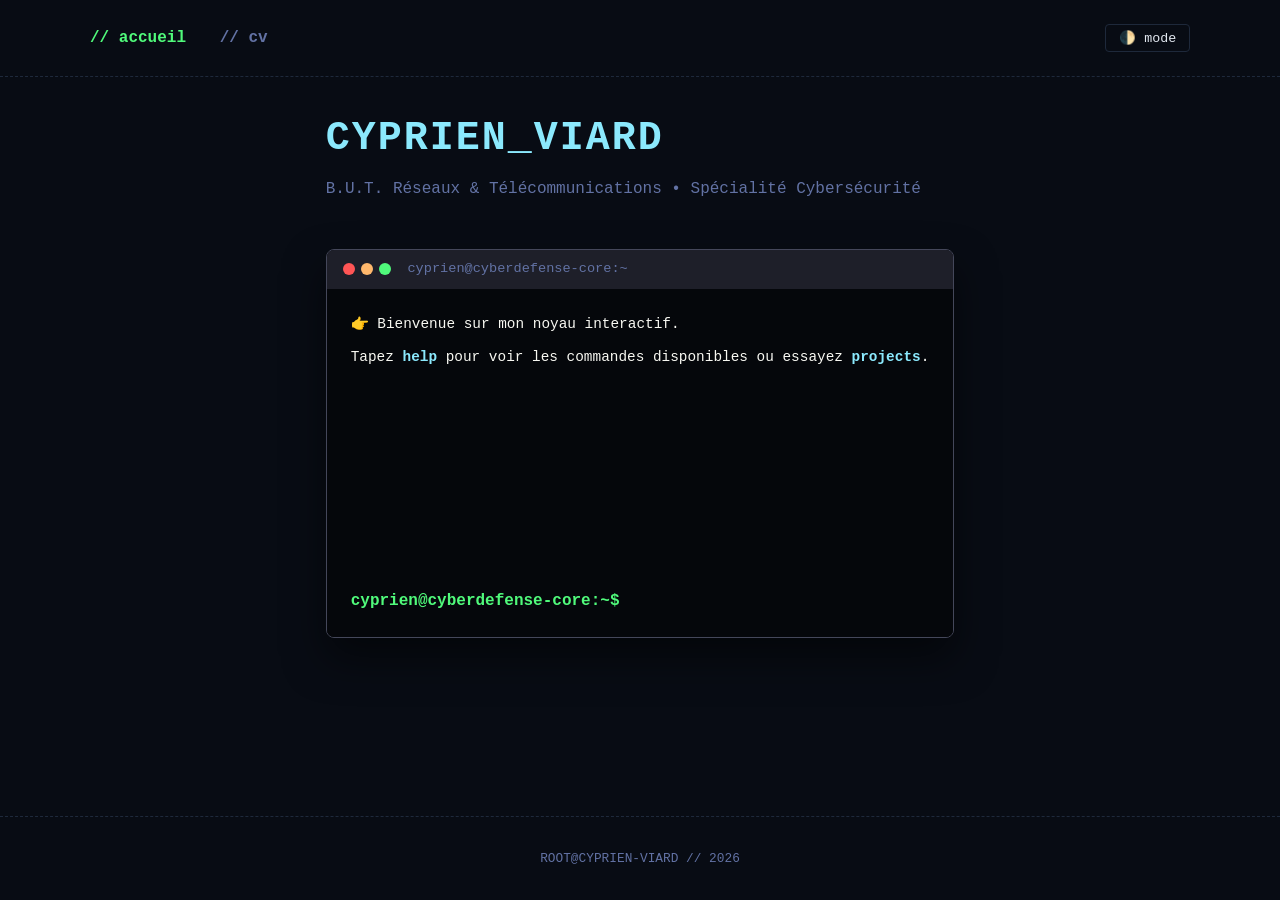
<file: index.html>
<!DOCTYPE html>
<html lang="fr" data-theme="dark">
<head>
    <meta charset="UTF-8">
    <meta name="viewport" content="width=device-width, initial-scale=1.0">
    <title>Cyprien Viard | Terminal</title>
    <link rel="stylesheet" href="style.css">
</head>
<body>
    <div id="progress-bar"></div>

    <header>
        <nav>
            <div class="nav-links">
                <a href="index.html" class="active">// accueil</a>
                <a href="cv.html">// cv</a>
            </div>
            <button id="theme-toggle">🌓 mode</button>
        </nav>
    </header>

    <main class="container">
        <section class="hero">
            <h1 class="neon-text">CYPRIEN_VIARD</h1>
            <p class="subtitle">B.U.T. Réseaux & Télécommunications • Spécialité Cybersécurité</p>
        </section>

        <section class="terminal-container card">
            <div class="terminal-header">
                <div class="terminal-buttons">
                    <span class="btn-close"></span>
                    <span class="btn-minimize"></span>
                    <span class="btn-maximize"></span>
                </div>
                <div class="terminal-title">cyprien@cyberdefense-core:~</div>
            </div>
            <div class="terminal-body" id="terminal-output">
                <div class="terminal-line">👉 Bienvenue sur mon noyau interactif.</div>
                <div class="terminal-line text-muted">Tapez <span class="highlight">help</span> pour voir les commandes disponibles ou essayez <span class="highlight">projects</span>.</div>
                <br>
            </div>
            <div class="terminal-input-row">
                <span class="terminal-prompt">cyprien@cyberdefense-core:~$</span>
                <input type="text" id="terminal-input" autofocus autocomplete="off" spellcheck="false">
            </div>
        </section>
    </main>

    <footer>
        <p>ROOT@CYPRIEN-VIARD // 2026</p>
    </footer>

    <script src="script.js"></script>
</body>
</html>
</file>
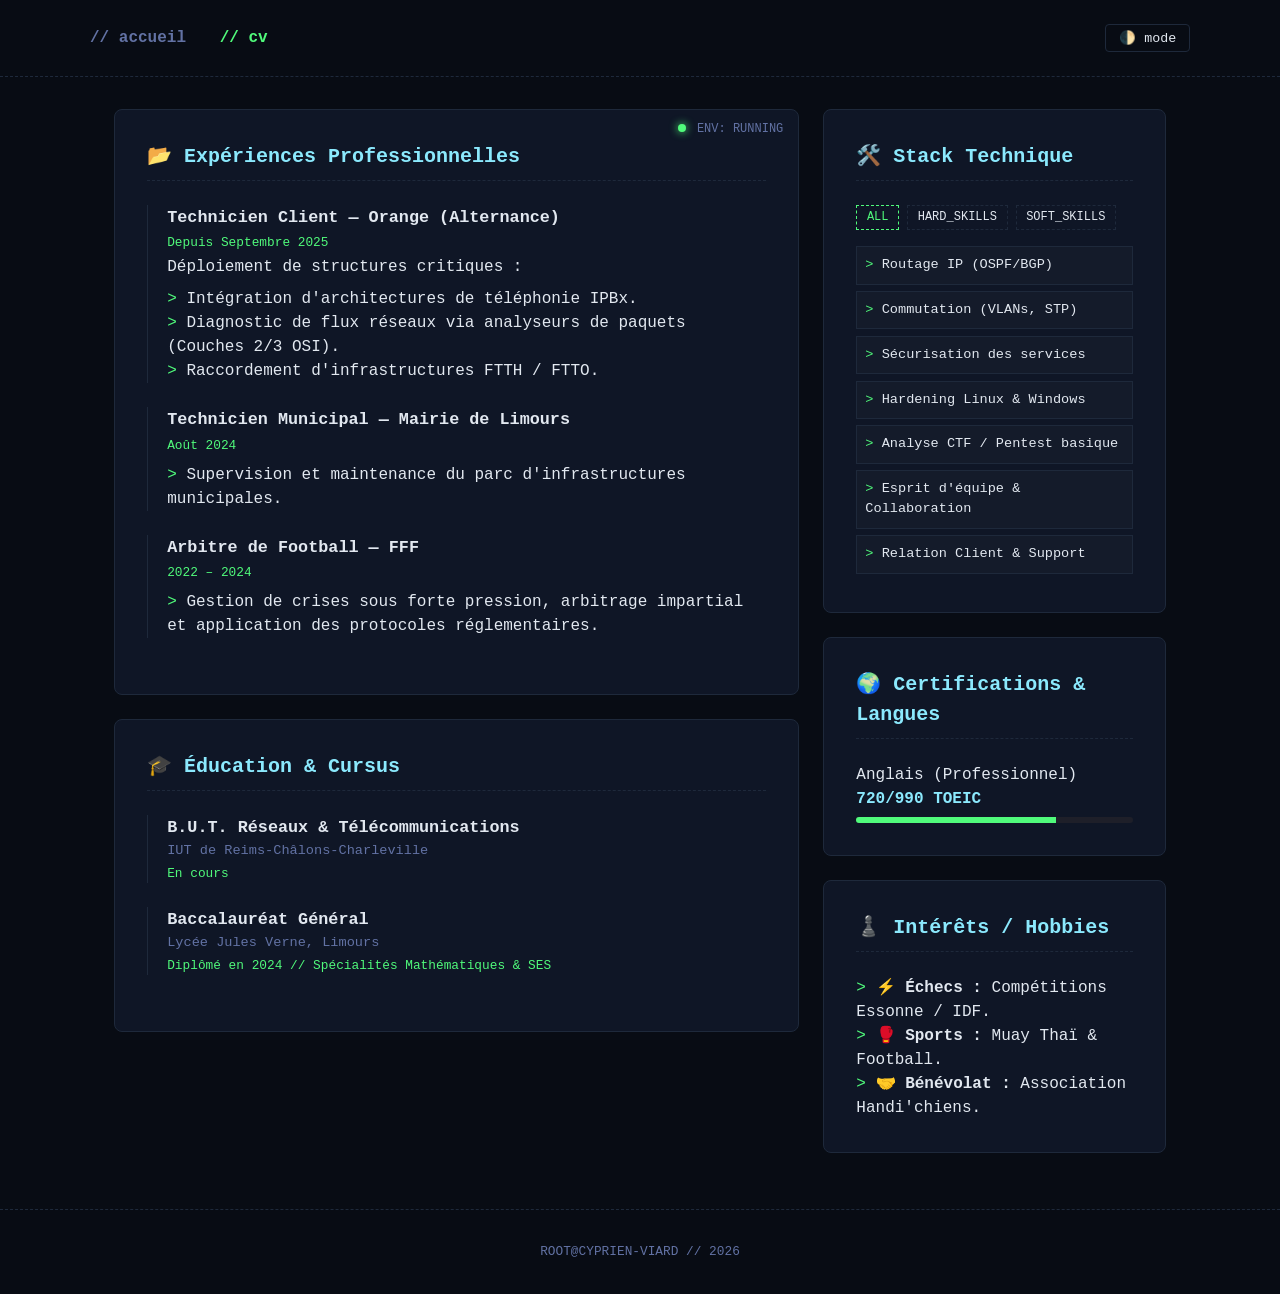
<file: cv.html>
<!DOCTYPE html>
<html lang="fr" data-theme="dark">
<head>
    <meta charset="UTF-8">
    <meta name="viewport" content="width=device-width, initial-scale=1.0">
    <title>Cyprien Viard | Infrastructure CV</title>
    <link rel="stylesheet" href="style.css">
</head>
<body>
    <div id="progress-bar"></div>

    <header>
        <nav>
            <div class="nav-links">
                <a href="index.html">// accueil</a>
                <a href="cv.html" class="active">// cv</a>
            </div>
            <button id="theme-toggle">🌓 mode</button>
        </nav>
    </header>

    <main class="container">
        <div class="cv-grid">
            <div class="main-cv-col">
                <section class="card cyber-card">
                    <div class="card-status-bar"><span class="status-dot online"></span> ENV: RUNNING</div>
                    <h2>📂 Expériences Professionnelles</h2>
                    
                    <div class="timeline-item">
                        <h3>Technicien Client — Orange (Alternance)</h3>
                        <p class="date">Depuis Septembre 2025</p>
                        <p class="text-muted">Déploiement de structures critiques :</p>
                        <ul>
                            <li>Intégration d'architectures de téléphonie IPBx.</li>
                            <li>Diagnostic de flux réseaux via analyseurs de paquets (Couches 2/3 OSI).</li>
                            <li>Raccordement d'infrastructures FTTH / FTTO.</li>
                        </ul>
                    </div>

                    <div class="timeline-item">
                        <h3>Technicien Municipal — Mairie de Limours</h3>
                        <p class="date">Août 2024</p>
                        <ul>
                            <li>Supervision et maintenance du parc d'infrastructures municipales.</li>
                        </ul>
                    </div>

                    <div class="timeline-item">
                        <h3>Arbitre de Football — FFF</h3>
                        <p class="date">2022 – 2024</p>
                        <ul>
                            <li>Gestion de crises sous forte pression, arbitrage impartial et application des protocoles réglementaires.</li>
                        </ul>
                    </div>
                </section>

                <section class="card cyber-card">
                    <h2>🎓 Éducation & Cursus</h2>
                    <div class="timeline-item">
                        <h3>B.U.T. Réseaux & Télécommunications</h3>
                        <p class="institution">IUT de Reims-Châlons-Charleville</p>
                        <p class="date">En cours</p>
                    </div>
                    <div class="timeline-item">
                        <h3>Baccalauréat Général</h3>
                        <p class="institution">Lycée Jules Verne, Limours</p>
                        <p class="date">Diplômé en 2024 // Spécialités Mathématiques & SES</p>
                    </div>
                </section>
            </div>

            <div class="side-cv-col">
                <section class="card cyber-card">
                    <h2>🛠️ Stack Technique</h2>
                    <div class="filter-buttons">
                        <button class="filter-btn active" data-filter="all">ALL</button>
                        <button class="filter-btn" data-filter="tech">HARD_SKILLS</button>
                        <button class="filter-btn" data-filter="soft">SOFT_SKILLS</button>
                    </div>
                    <ul class="skills-list" id="skills-container">
                        <li data-cat="tech">Routage IP (OSPF/BGP)</li>
                        <li data-cat="tech">Commutation (VLANs, STP)</li>
                        <li data-cat="tech">Sécurisation des services</li>
                        <li data-cat="tech">Hardening Linux & Windows</li>
                        <li data-cat="tech">Analyse CTF / Pentest basique</li>
                        <li data-cat="soft">Esprit d'équipe & Collaboration</li>
                        <li data-cat="soft">Relation Client & Support</li>
                    </ul>
                </section>

                <section class="card cyber-card">
                    <h2>🌍 Certifications & Langues</h2>
                    <div class="language-box">
                        <div class="lang-header">
                            <span>Anglais (Professionnel)</span>
                            <span class="highlight">720/990 TOEIC</span>
                        </div>
                        <div class="progress-container">
                            <div class="progress-bar-fill" style="width: 72%;"></div>
                        </div>
                    </div>
                </section>

                <section class="card cyber-card">
                    <h2>♟️ Intérêts / Hobbies</h2>
                    <ul class="interests-list">
                        <li>⚡ <strong>Échecs :</strong> Compétitions Essonne / IDF.</li>
                        <li>🥊 <strong>Sports :</strong> Muay Thaï & Football.</li>
                        <li>🤝 <strong>Bénévolat :</strong> Association Handi'chiens.</li>
                    </ul>
                </section>
            </div>
        </div>
    </main>

    <footer>
        <p>ROOT@CYPRIEN-VIARD // 2026</p>
    </footer>

    <script src="script.js"></script>
</body>
</html>
</file>
<file: style.css>
:root {
    --bg-color: #080c14;
    --card-bg: #0f1626;
    --text-color: #e2e8f0;
    --text-muted: #6272a4;
    --accent-color: #50fa7b;
    --accent-blue: #8be9fd;
    --border-color: #1e293b;
    --terminal-bg: #05070b;
}

[data-theme="light"] {
    --bg-color: #f8fafc;
    --card-bg: #ffffff;
    --text-color: #1e293b;
    --text-muted: #94a3b8;
    --accent-color: #16a34a;
    --accent-blue: #0284c7;
    --border-color: #e2e8f0;
    --terminal-bg: #0f172a;
}

* {
    margin: 0;
    padding: 0;
    box-sizing: border-box;
    font-family: 'Courier New', Courier, monospace;
}

body {
    background-color: var(--bg-color);
    color: var(--text-color);
    line-height: 1.5;
    display: flex;
    flex-direction: column;
    min-height: 100vh;
}

#progress-bar {
    position: fixed;
    top: 0;
    left: 0;
    height: 3px;
    background: linear-gradient(to right, var(--accent-color), var(--accent-blue));
    width: 0%;
    z-index: 1000;
}

header {
    padding: 1.5rem 2rem;
    border-bottom: 1px dashed var(--border-color);
}

nav {
    max-width: 1100px;
    margin: 0 auto;
    display: flex;
    justify-content: space-between;
    align-items: center;
}

.nav-links a {
    color: var(--text-muted);
    text-decoration: none;
    font-weight: bold;
    margin-right: 1.5rem;
}

.nav-links a:hover, .nav-links a.active {
    color: var(--accent-color);
}

#theme-toggle {
    background: transparent;
    border: 1px solid var(--border-color);
    color: var(--text-color);
    padding: 0.3rem 0.8rem;
    cursor: pointer;
    border-radius: 4px;
}

.container {
    max-width: 1100px;
    margin: 2rem auto;
    padding: 0 1.5rem;
    flex: 1;
}

.hero { margin-bottom: 3rem; }
.hero h1 { font-size: 2.5rem; letter-spacing: 2px; color: var(--accent-blue); }
.subtitle { color: var(--text-muted); font-size: 1rem; margin-top: 0.5rem; }

.card {
    background-color: var(--card-bg);
    border: 1px solid var(--border-color);
    padding: 2rem;
    border-radius: 8px;
    margin-bottom: 1.5rem;
    position: relative;
}

.card h2 { font-size: 1.25rem; margin-bottom: 1.5rem; color: var(--accent-blue); border-bottom: 1px dashed var(--border-color); padding-bottom: 0.5rem;}

.terminal-container {
    background-color: var(--terminal-bg) !important;
    padding: 0 !important;
    overflow: hidden;
    box-shadow: 0 20px 40px rgba(0,0,0,0.5);
    border: 1px solid #44475a;
}

.terminal-header {
    background: #1e1f29;
    padding: 0.6rem 1rem;
    display: flex;
    align-items: center;
}

.terminal-buttons { display: flex; gap: 0.4rem; margin-right: 1rem;}
.terminal-buttons span { width: 12px; height: 12px; border-radius: 50%; display: inline-block; }
.btn-close { background: #ff5555; }
.btn-minimize { background: #ffb86c; }
.btn-maximize { background: #50fa7b; }
.terminal-title { font-size: 0.85rem; color: #6272a4; }

.terminal-body {
    padding: 1.5rem;
    height: 300px;
    overflow-y: auto;
    font-size: 0.9rem;
    color: #f8f8f2;
}

.terminal-line { margin-bottom: 0.6rem; white-space: pre-wrap; line-height: 1.6; }
.terminal-line * { font-family: inherit; }

.terminal-input-row {
    display: flex;
    background: var(--terminal-bg);
    padding: 0 1.5rem 1.5rem 1.5rem;
    align-items: center;
}
.terminal-prompt { color: var(--accent-color); margin-right: 0.5rem; font-weight: bold; white-space: nowrap;}
#terminal-input {
    background: transparent;
    border: none;
    outline: none;
    color: #f8f8f2;
    font-family: inherit;
    font-size: 0.9rem;
    flex: 1;
}

.highlight { color: var(--accent-blue) !important; font-weight: bold; }

.cv-grid { display: grid; grid-template-columns: 2fr 1fr; gap: 1.5rem; }
@media (max-width: 768px) {
    .cv-grid { grid-template-columns: 1fr; }
    .projects-grid { grid-template-columns: 1fr !important; }
}

.card-status-bar { font-size: 0.75rem; position: absolute; top: 10px; right: 15px; color: var(--text-muted); }
.status-dot { width: 8px; height: 8px; background: #ff5555; display: inline-block; border-radius: 50%; margin-right: 4px;}
.status-dot.online { background: var(--accent-color); box-shadow: 0 0 8px var(--accent-color); }

.timeline-item { border-left: 1px solid var(--border-color); padding-left: 1.2rem; margin-bottom: 1.5rem; }
.timeline-item h3 { font-size: 1.05rem; }
.date { color: var(--accent-color); font-size: 0.8rem; margin: 0.2rem 0; }
.institution { color: var(--text-muted); font-size: 0.85rem; }
.card ul { list-style: none; margin-top: 0.5rem; }
.card ul li::before { content: "> "; color: var(--accent-color); }

.filter-buttons { display: flex; gap: 0.5rem; margin-bottom: 1rem; }
.filter-btn { background: transparent; border: 1px dashed var(--border-color); color: var(--text-color); padding: 0.3rem 0.6rem; cursor: pointer; font-size: 0.75rem; }
.filter-btn.active { border-color: var(--accent-color); color: var(--accent-color); }
.skills-list { list-style: none !important; }
.skills-list li { background: rgba(255,255,255,0.02); padding: 0.5rem; border: 1px solid var(--border-color); margin-bottom: 0.4rem; font-size: 0.85rem;}

.progress-container { background: #1e1f29; height: 6px; border-radius: 3px; margin-top: 0.4rem; overflow: hidden; }
.progress-bar-fill { background: var(--accent-color); height: 100%; }

.projects-grid { display: grid; grid-template-columns: 1fr 1fr; gap: 1.5rem; }
.project-card { display: flex; flex-direction: column; justify-content: space-between; }
.project-header { display: flex; justify-content: space-between; align-items: flex-start; gap: 1rem; }
.badge { font-size: 0.7rem; padding: 0.2rem 0.5rem; border-radius: 4px; font-weight: bold; text-transform: uppercase; }
.badge-orange { background: rgba(255, 184, 108, 0.15); color: #ffb86c; }
.badge-purple { background: rgba(189, 147, 249, 0.15); color: #bd93f9; }
.badge-green { background: rgba(80, 250, 123, 0.15); color: #50fa7b; }

.project-desc { font-size: 0.85rem; color: var(--text-muted); margin: 0.5rem 0 1rem 0; }

.ide-block { background: #05070b; border: 1px solid var(--border-color); border-radius: 6px; margin: 0.5rem 0; overflow: hidden; }
.ide-tabs { background: #141923; display: flex; border-bottom: 1px solid var(--border-color); }
.ide-tab { font-size: 0.75rem; padding: 0.4rem 0.8rem; color: var(--text-muted); border-right: 1px solid var(--border-color); }
.ide-tab.active { background: #05070b; color: var(--accent-color); }
.ide-block pre { padding: 1rem; overflow-x: auto; font-size: 0.8rem; color: #f8f8f2; }
.comment { color: #6272a4; }

.project-techs { display: flex; gap: 0.5rem; margin-top: 1rem; flex-wrap: wrap; }
.project-techs span { font-size: 0.7rem; border: 1px solid var(--border-color); padding: 0.1rem 0.4rem; color: var(--text-muted); }

footer { text-align: center; padding: 2rem; color: var(--text-muted); font-size: 0.8rem; border-top: 1px dashed var(--border-color); margin-top: auto; }
</file>
